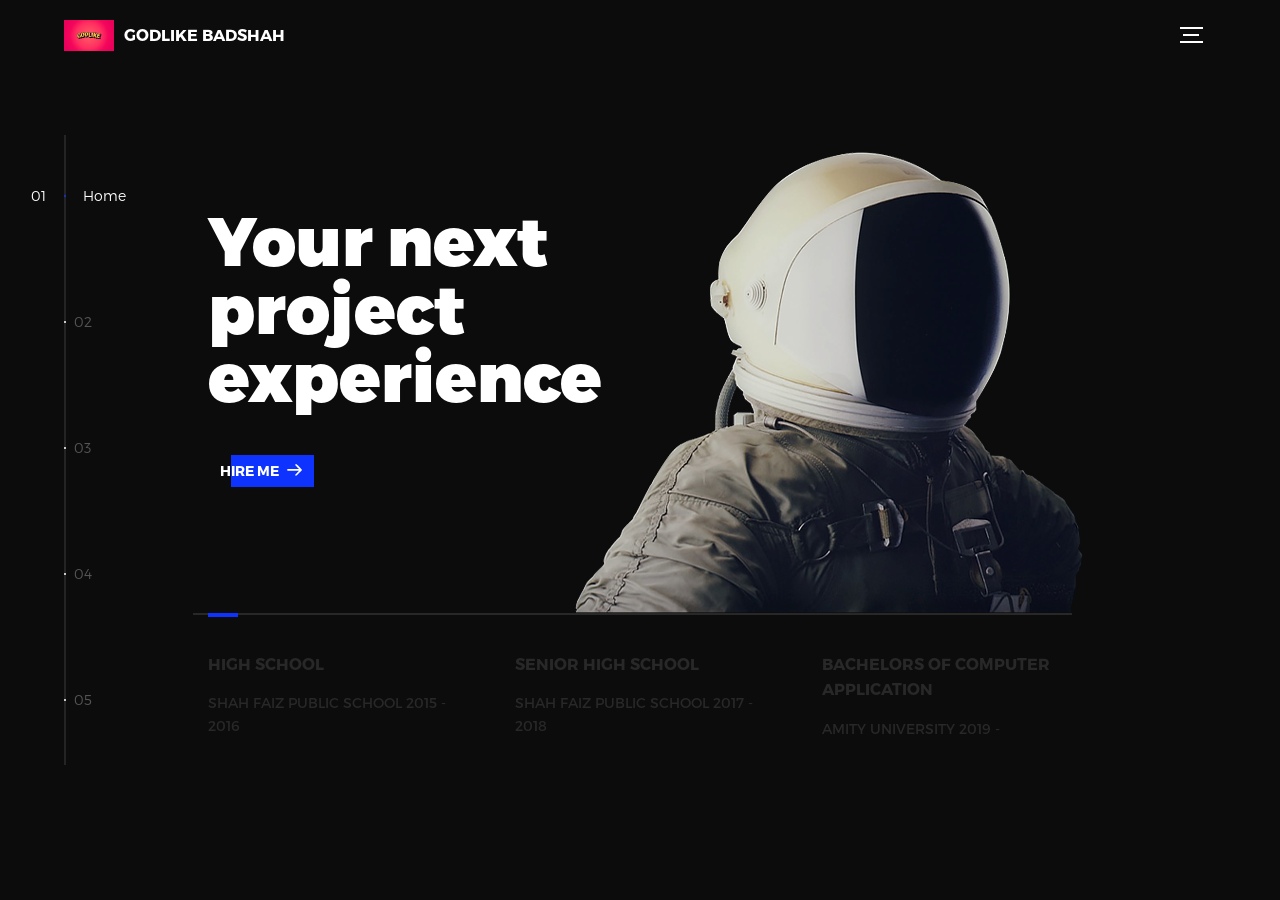
<file: index.htm>
<!DOCTYPE html>
<html lang="en">

<head>
    <title>GODLIKE BADSHAH</title>
    <meta charset="utf-8">
    <meta name="viewport" content="width=device-width, initial-scale=1">
    <meta http-equiv="X-UA-Compatible" content="IE=edge">
    <meta name="description" content="HTML5 website template">
    <meta name="keywords" content="global, template, html, sass, jquery">
    <meta name="author" content="Bucky Maler">
    <link rel="stylesheet" href="css/main.css">
</head>

<body>

    <!-- notification for small viewports and landscape oriented smartphones -->
    <div class="device-notification">
        <a class="device-notification--logo" href="#0">
            <img src="img/Discord.png" alt="GODLIKE BADSHAH">
            <p>GODLIKE BADSHAH</p>
        </a>
        <p class="device-notification--message">GODLIKE BADSHAH has so much to offer that we must request you orient your device to portrait or find a larger screen. You won't be disappointed.</p>
    </div>

    <div class="perspective effect-rotate-left">
        <div class="container">
            <div class="outer-nav--return"></div>
            <div id="viewport" class="l-viewport">
                <div class="l-wrapper">
                    <header class="header">
                        <a class="header--logo" href="#0">
                            <img src="img/Discord.png" alt="GODLIKE BADSHAH">
                            <p>GODLIKE BADSHAH</p>
                        </a>
                        <button class="header--cta cta">Hire Us</button>
                        <div class="header--nav-toggle">
                            <span></span>
                        </div>
                    </header>
                    <nav class="l-side-nav">
                        <ul class="side-nav">
                            <li class="is-active"><span>Home</span></li>
                            <li><span>Works</span></li>
                            <li><span>Social</span></li>
                            <li><span>Contact</span></li>
                            <li><span>Hire us</span></li>
                        </ul>
                    </nav>
                    <ul class="l-main-content main-content">
                        <li class="l-section section section--is-active">
                            <div class="intro">
                                <div class="intro--banner">
                                    <h1>Your next<br>project<br>experience</h1>
                                    <button class="cta">Hire Me
                  <svg version="1.1" id="Layer_1" xmlns="http://www.w3.org/2000/svg" xmlns:xlink="http://www.w3.org/1999/xlink" x="0px" y="0px" viewBox="0 0 150 118" style="enable-background:new 0 0 150 118;" xml:space="preserve">
                  <g transform="translate(0.000000,118.000000) scale(0.100000,-0.100000)">
                    <path d="M870,1167c-34-17-55-57-46-90c3-15,81-100,194-211l187-185l-565-1c-431,0-571-3-590-13c-55-28-64-94-18-137c21-20,33-20,597-20h575l-192-193C800,103,794,94,849,39c20-20,39-29,61-29c28,0,63,30,298,262c147,144,272,271,279,282c30,51,23,60-219,304C947,1180,926,1196,870,1167z"/>
                  </g>
                  </svg>
                  <span class="btn-background"></span>
                </button>
                                    <img src="img/introduction-visual.png" alt="Welcome">
                                </div>
                                <div class="intro--options">
                                    <a href="#0">
                                        <h3>HIGH SCHOOL</h3>
                                        <p>SHAH FAIZ PUBLIC SCHOOL 2015 - 2016</p>
                                    </a>
                                    <a href="#0">
                                        <h3>SENIOR HIGH SCHOOL</h3>
                                        <p>SHAH FAIZ PUBLIC SCHOOL 2017 - 2018</p>
                                    </a>
                                    <a href="#0">
                                        <h3>BACHELORS OF COMPUTER APPLICATION</h3>
                                        <p>AMITY UNIVERSITY 2019 - </p>
                                    </a>
                                </div>
                            </div>
                        </li>
                        <li class="l-section section">
                            <div class="work">
                                <h2>PROJECT DONE</h2>
                                <div class="work--lockup">
                                    <ul class="slider">
                                        <li class="slider--item slider--item-left">
                                            <a href="#0">
                                                <div class="slider--item-image">
                                                    <img src="img/work-victory.jpg" alt="Victory">
                                                </div>
                                                <p class="slider--item-title">ADA ONLINE PHARMACY</p>
                                                <p class="slider--item-description">Online Pharmacy Management Dashboard</p>
                                            </a>
                                        </li>
                                        <li class="slider--item slider--item-center">
                                            <a href="#0">
                                                <div class="slider--item-image">
                                                    <img src="img/work-metiew-smith.jpg" alt="Metiew and Smith">
                                                </div>
                                                <p class="slider--item-title">CORONA VIRUS STATS</p>
                                                <p class="slider--item-description">Live State for COVID-19</p>
                                            </a>
                                        </li>
                                        <li class="slider--item slider--item-right">
                                            <a href="#0">
                                                <div class="slider--item-image">
                                                    <img src="img/work-alex-nowak.jpg" alt="Alex Nowak">
                                                </div>
                                                <p class="slider--item-title">CARSHOW ROOM MANAGEMENT</p>
                                                <p class="slider--item-description">Dashboard for Managing Sales and Stock with Employee Attendance and Salary Application.</p>
                                            </a>
                                        </li>
                                    </ul>
                                    <div class="slider--prev">
                                        <svg version="1.1" id="Layer_1" xmlns="http://www.w3.org/2000/svg" xmlns:xlink="http://www.w3.org/1999/xlink" x="0px" y="0px" viewBox="0 0 150 118" style="enable-background:new 0 0 150 118;" xml:space="preserve">
                  <g transform="translate(0.000000,118.000000) scale(0.100000,-0.100000)">
                    <path d="M561,1169C525,1155,10,640,3,612c-3-13,1-36,8-52c8-15,134-145,281-289C527,41,562,10,590,10c22,0,41,9,61,29
                    c55,55,49,64-163,278L296,510h575c564,0,576,0,597,20c46,43,37,109-18,137c-19,10-159,13-590,13l-565,1l182,180
                    c101,99,187,188,193,199c16,30,12,57-12,84C631,1174,595,1183,561,1169z"/>
                  </g>
                  </svg>
                                    </div>
                                    <div class="slider--next">
                                        <svg version="1.1" id="Layer_1" xmlns="http://www.w3.org/2000/svg" xmlns:xlink="http://www.w3.org/1999/xlink" x="0px" y="0px" viewBox="0 0 150 118" style="enable-background:new 0 0 150 118;" xml:space="preserve">
                  <g transform="translate(0.000000,118.000000) scale(0.100000,-0.100000)">
                    <path d="M870,1167c-34-17-55-57-46-90c3-15,81-100,194-211l187-185l-565-1c-431,0-571-3-590-13c-55-28-64-94-18-137c21-20,33-20,597-20h575l-192-193C800,103,794,94,849,39c20-20,39-29,61-29c28,0,63,30,298,262c147,144,272,271,279,282c30,51,23,60-219,304C947,1180,926,1196,870,1167z"/>
                  </g>
                  </svg>
                                    </div>
                                </div>
                            </div>
                        </li>
                        <li class="l-section section">
                            <div class="about">
                                <div class="about--banner">
                                    <h2>We<br>believe in<br>quality<br>work</h2>
                                    <a href="#0">Social Account
                  <span>
                    <svg version="1.1" id="Layer_1" xmlns="http://www.w3.org/2000/svg" xmlns:xlink="http://www.w3.org/1999/xlink" x="0px" y="0px" viewBox="0 0 150 118" style="enable-background:new 0 0 150 118;" xml:space="preserve">
                    <g transform="translate(0.000000,118.000000) scale(0.100000,-0.100000)">
                      <path d="M870,1167c-34-17-55-57-46-90c3-15,81-100,194-211l187-185l-565-1c-431,0-571-3-590-13c-55-28-64-94-18-137c21-20,33-20,597-20h575l-192-193C800,103,794,94,849,39c20-20,39-29,61-29c28,0,63,30,298,262c147,144,272,271,279,282c30,51,23,60-219,304C947,1180,926,1196,870,1167z"/>
                    </g>
                    </svg>
                  </span>
                </a>
                                    <img src="img/about-visual.png" alt="Social Us">
                                </div>
                                <div class="about--options">
                                    <a href="#0">
                                        <h3>HACKERRANK</h3>
                                    </a>
                                    <a href="#0">
                                        <h3>GITHUB</h3>
                                    </a>
                                    <a href="#0">
                                        <h3>FIVER</h3>
                                    </a>
                                </div>
                            </div>
                        </li>
                        <li class="l-section section">
                            <div class="contact">
                                <div class="contact--lockup">
                                    <div class="modal">
                                        <div class="modal--information">
                                            <p>Koylaghat, Uttar Pradesh, India</p>
                                            <a href="mailto:badshahk0342@gmail.com">badshahk0342@gmail.com</a>
                                            <a href="tel:+918299115962">+91 8299115962</a>
                                        </div>
                                        <ul class="modal--options">
                                            <li><a href="#0">Bēhance</a></li>
                                            <li><a href="#0">dribbble</a></li>
                                            <li><a href="mailto:badshahk0342@gmail.com">Contact Us</a></li>
                                        </ul>
                                    </div>
                                </div>
                            </div>
                        </li>
                        <li class="l-section section">
                            <div class="hire">
                                <h2>You want me to do</h2>
                                <form class="work-request">
                                    <div class="work-request--options">
                                        <span class="options-a">
                    <input id="opt-1" type="checkbox" value="app design">
                    <label for="opt-1">
                      <svg version="1.1" id="Layer_1" xmlns="http://www.w3.org/2000/svg" xmlns:xlink="http://www.w3.org/1999/xlink" x="0px" y="0px"
                      viewBox="0 0 150 111" style="enable-background:new 0 0 150 111;" xml:space="preserve">
                      <g transform="translate(0.000000,111.000000) scale(0.100000,-0.100000)">
                        <path d="M950,705L555,310L360,505C253,612,160,700,155,700c-6,0-44-34-85-75l-75-75l278-278L550-5l475,475c261,261,475,480,475,485c0,13-132,145-145,145C1349,1100,1167,922,950,705z"/>
                      </g>
                      </svg>
                      App Design
                    </label>
                    <input id="opt-2" type="checkbox" value="graphic design">
                    <label for="opt-2">
                      <svg version="1.1" id="Layer_1" xmlns="http://www.w3.org/2000/svg" xmlns:xlink="http://www.w3.org/1999/xlink" x="0px" y="0px"
                      viewBox="0 0 150 111" style="enable-background:new 0 0 150 111;" xml:space="preserve">
                      <g transform="translate(0.000000,111.000000) scale(0.100000,-0.100000)">
                        <path d="M950,705L555,310L360,505C253,612,160,700,155,700c-6,0-44-34-85-75l-75-75l278-278L550-5l475,475c261,261,475,480,475,485c0,13-132,145-145,145C1349,1100,1167,922,950,705z"/>
                      </g>
                      </svg>
                      Graphic Design
                    </label>
                    <input id="opt-3" type="checkbox" value="motion design">
                    <label for="opt-3">
                      <svg version="1.1" id="Layer_1" xmlns="http://www.w3.org/2000/svg" xmlns:xlink="http://www.w3.org/1999/xlink" x="0px" y="0px"
                      viewBox="0 0 150 111" style="enable-background:new 0 0 150 111;" xml:space="preserve">
                      <g transform="translate(0.000000,111.000000) scale(0.100000,-0.100000)">
                        <path d="M950,705L555,310L360,505C253,612,160,700,155,700c-6,0-44-34-85-75l-75-75l278-278L550-5l475,475c261,261,475,480,475,485c0,13-132,145-145,145C1349,1100,1167,922,950,705z"/>
                      </g>
                      </svg>
                      Motion Design
                    </label>
                  </span>
                                        <span class="options-b">
                    <input id="opt-4" type="checkbox" value="ux design">
                    <label for="opt-4">
                      <svg version="1.1" id="Layer_1" xmlns="http://www.w3.org/2000/svg" xmlns:xlink="http://www.w3.org/1999/xlink" x="0px" y="0px"
                      viewBox="0 0 150 111" style="enable-background:new 0 0 150 111;" xml:space="preserve">
                      <g transform="translate(0.000000,111.000000) scale(0.100000,-0.100000)">
                        <path d="M950,705L555,310L360,505C253,612,160,700,155,700c-6,0-44-34-85-75l-75-75l278-278L550-5l475,475c261,261,475,480,475,485c0,13-132,145-145,145C1349,1100,1167,922,950,705z"/>
                      </g>
                      </svg>
                      UX Design
                    </label>
                    <input id="opt-5" type="checkbox" value="webdesign">
                    <label for="opt-5">
                      <svg version="1.1" id="Layer_1" xmlns="http://www.w3.org/2000/svg" xmlns:xlink="http://www.w3.org/1999/xlink" x="0px" y="0px"
                      viewBox="0 0 150 111" style="enable-background:new 0 0 150 111;" xml:space="preserve">
                      <g transform="translate(0.000000,111.000000) scale(0.100000,-0.100000)">
                        <path d="M950,705L555,310L360,505C253,612,160,700,155,700c-6,0-44-34-85-75l-75-75l278-278L550-5l475,475c261,261,475,480,475,485c0,13-132,145-145,145C1349,1100,1167,922,950,705z"/>
                      </g>
                      </svg>
                      Webdesign
                    </label>
                    <input id="opt-6" type="checkbox" value="marketing">
                    <label for="opt-6">
                      <svg version="1.1" id="Layer_1" xmlns="http://www.w3.org/2000/svg" xmlns:xlink="http://www.w3.org/1999/xlink" x="0px" y="0px"
                      viewBox="0 0 150 111" style="enable-background:new 0 0 150 111;" xml:space="preserve">
                      <g transform="translate(0.000000,111.000000) scale(0.100000,-0.100000)">
                        <path d="M950,705L555,310L360,505C253,612,160,700,155,700c-6,0-44-34-85-75l-75-75l278-278L550-5l475,475c261,261,475,480,475,485c0,13-132,145-145,145C1349,1100,1167,922,950,705z"/>
                      </g>
                      </svg>
                      Marketing
                    </label>
                  </span>
                                    </div>
                                    <div class="work-request--information">
                                        <div class="information-name">
                                            <input id="name" type="text" spellcheck="false">
                                            <label for="name">Name</label>
                                        </div>
                                        <div class="information-email">
                                            <input id="email" type="email" spellcheck="false">
                                            <label for="email">Email</label>
                                        </div>
                                    </div>
                                    <input type="submit" value="Send Request">
                                </form>
                            </div>
                        </li>
                    </ul>
                </div>
            </div>
        </div>
        <ul class="outer-nav">
            <li class="is-active">Home</li>
            <li>Works</li>
            <li>Social</li>
            <li>Contact</li>
            <li>Hire Me</li>
        </ul>
    </div>

    <script src="https://ajax.googleapis.com/ajax/libs/jquery/2.2.4/jquery.min.js"></script>
    <script>
        window.jQuery || document.write('<script src="js/vendor/jquery-2.2.4.min.js"><\/script>')
    </script>
    <script src="js/functions-min.js"></script>
</body>

</html>    </script>
    <script src="js/functions-min.js"></script>
</body>

</html>
</file>
<file: css/main.css>
@font-face {
    font-family: 'Montserrat';
    src: url("fonts/Montserrat-Black.eot");
    src: local("☺"), url("fonts/Montserrat-Black.woff") format("woff"), url("fonts/Montserrat-Black.ttf") format("truetype"), url("fonts/Montserrat-Black.svg") format("svg");
    font-weight: 900;
    font-style: normal
}

@font-face {
    font-family: 'Montserrat';
    src: url("fonts/Montserrat-Bold.eot");
    src: local("☺"), url("fonts/Montserrat-Bold.woff") format("woff"), url("fonts/Montserrat-Bold.ttf") format("truetype"), url("fonts/Montserrat-Bold.svg") format("svg");
    font-weight: 700;
    font-style: normal
}

@font-face {
    font-family: 'Montserrat';
    src: url("fonts/Montserrat-Regular.eot");
    src: local("☺"), url("fonts/Montserrat-Regular.woff") format("woff"), url("fonts/Montserrat-Regular.ttf") format("truetype"), url("fonts/Montserrat-Regular.svg") format("svg");
    font-weight: 400;
    font-style: normal
}

@font-face {
    font-family: 'Montserrat';
    src: url("fonts/Montserrat-Light.eot");
    src: local("☺"), url("fonts/Montserrat-Light.woff") format("woff"), url("fonts/Montserrat-Light.ttf") format("truetype"), url("fonts/Montserrat-Light.svg") format("svg");
    font-weight: 300;
    font-style: normal
}


/*! normalize.css v3.0.2 | MIT License | git.io/normalize */

html {
    font-family: sans-serif;
    -ms-text-size-adjust: 100%;
    -webkit-text-size-adjust: 100%
}

body {
    margin: 0
}

article,
aside,
details,
figcaption,
figure,
footer,
header,
hgroup,
main,
menu,
nav,
section,
summary {
    display: block
}

audio,
canvas,
progress,
video {
    display: inline-block;
    vertical-align: baseline
}

audio:not([controls]) {
    display: none;
    height: 0
}

[hidden],
template {
    display: none
}

a {
    background-color: transparent
}

a:active,
a:hover {
    outline: 0
}

abbr[title] {
    border-bottom: 1px dotted
}

b,
strong {
    font-weight: bold
}

dfn {
    font-style: italic
}

h1 {
    font-size: 2em;
    margin: 0.67em 0
}

mark {
    background: #ff0;
    color: #000
}

small {
    font-size: 80%
}

sub,
sup {
    font-size: 75%;
    line-height: 0;
    position: relative;
    vertical-align: baseline
}

sup {
    top: -0.5em
}

sub {
    bottom: -0.25em
}

img {
    border: 0
}

svg:not(:root) {
    overflow: hidden
}

figure {
    margin: 1em 40px
}

hr {
    box-sizing: content-box;
    height: 0
}

pre {
    overflow: auto
}

code,
kbd,
pre,
samp {
    font-family: monospace, monospace;
    font-size: 1em
}

button,
input,
optgroup,
select,
textarea {
    color: inherit;
    font: inherit;
    margin: 0
}

button {
    overflow: visible
}

button,
select {
    text-transform: none
}

button,
html input[type="button"],
input[type="reset"],
input[type="submit"] {
    -webkit-appearance: button;
    cursor: pointer
}

button[disabled],
html input[disabled] {
    cursor: default
}

button::-moz-focus-inner,
input::-moz-focus-inner {
    border: 0;
    padding: 0
}

input {
    line-height: normal
}

input[type="checkbox"],
input[type="radio"] {
    box-sizing: border-box;
    padding: 0
}

input[type="number"]::-webkit-inner-spin-button,
input[type="number"]::-webkit-outer-spin-button {
    height: auto
}

input[type="search"] {
    -webkit-appearance: textfield;
    box-sizing: content-box
}

input[type="search"]::-webkit-search-cancel-button,
input[type="search"]::-webkit-search-decoration {
    -webkit-appearance: none
}

fieldset {
    border: 1px solid #c0c0c0;
    margin: 0 2px;
    padding: 0.35em 0.625em 0.75em
}

legend {
    border: 0;
    padding: 0
}

textarea {
    overflow: auto
}

optgroup {
    font-weight: bold
}

table {
    border-collapse: collapse;
    border-spacing: 0
}

td,
th {
    padding: 0
}

::-moz-selection {
    background: #FFF498
}

::selection {
    background: #FFF498
}

::-moz-selection {
    background: #FFF498
}

img::-moz-selection {
    background: transparent
}

img::selection {
    background: transparent
}

img::-moz-selection {
    background: transparent
}

body {
    -webkit-tap-highlight-color: #FFF498
}

body {
    background-color: #0c0c0c;
    font-size: 14px;
    line-height: 1.6;
    font-family: "Montserrat", sans-serif;
    color: #fff;
    -webkit-font-smoothing: antialiased;
    -webkit-text-size-adjust: 100%
}

.l-viewport {
    position: relative;
    width: 100%;
    height: 100vh;
    box-shadow: 0 0 45px 5px rgba(0, 0, 0, 0.85);
    overflow: hidden
}

.l-wrapper {
    position: relative;
    width: 1440px;
    max-width: 90%;
    height: 100%;
    margin: 0 auto
}

.l-side-nav {
    position: absolute;
    left: 0;
    display: -webkit-box;
    display: -webkit-flex;
    display: -ms-flexbox;
    display: flex;
    height: 100%;
    -webkit-box-align: center;
    -webkit-align-items: center;
    -ms-flex-align: center;
    align-items: center
}

.l-side-nav::before {
    content: "";
    position: absolute;
    top: 50%;
    left: 0;
    -webkit-transform: translateY(-50%);
    transform: translateY(-50%);
    width: 2px;
    height: 70%;
    max-height: 750px;
    background-color: #555;
    opacity: .35;
    z-index: 10
}

@media (max-width: 1180px) {
    .l-side-nav {
        display: none
    }
}

.l-main-content {
    position: relative;
    width: 100%;
    height: 100%;
    margin: 0;
    padding: 0;
    list-style: none
}

.l-section {
    position: absolute;
    width: 100%;
    height: 100%
}

.device-notification {
    display: none;
    position: fixed;
    top: 0;
    left: 0;
    width: 100%;
    height: 100%;
    -webkit-box-orient: vertical;
    -webkit-box-direction: normal;
    -webkit-flex-direction: column;
    -ms-flex-direction: column;
    flex-direction: column;
    -webkit-box-align: center;
    -webkit-align-items: center;
    -ms-flex-align: center;
    -ms-grid-row-align: center;
    align-items: center;
    -webkit-box-pack: center;
    -webkit-justify-content: center;
    -ms-flex-pack: center;
    justify-content: center;
    background-color: #0c0c0c;
    z-index: 12
}

.device-notification--logo {
    display: -webkit-box;
    display: -webkit-flex;
    display: -ms-flexbox;
    display: flex;
    -webkit-box-align: center;
    -webkit-align-items: center;
    -ms-flex-align: center;
    align-items: center;
    text-decoration: none;
    color: #fff
}

.device-notification--logo p {
    margin: 0 0 0 10px;
    font-size: 16px;
    font-weight: 700;
    text-transform: uppercase
}

.device-notification--message {
    width: 70%;
    margin: 30px 0 0 0;
    font-weight: 700;
    text-align: center
}

@media (max-width: 767px) and (min-width: 601px) and (max-height: 680px) {
    .device-notification {
        display: -webkit-box;
        display: -webkit-flex;
        display: -ms-flexbox;
        display: flex
    }
}

@media (max-width: 600px) and (min-width: 480px) and (max-height: 580px) {
    .device-notification {
        display: -webkit-box;
        display: -webkit-flex;
        display: -ms-flexbox;
        display: flex
    }
}

@media (max-width: 736px) and (min-width: 360px) and (orientation: landscape) {
    .device-notification {
        display: -webkit-box;
        display: -webkit-flex;
        display: -ms-flexbox;
        display: flex
    }
}

@media(max-width: 359px) {
    .device-notification {
        display: -webkit-box;
        display: -webkit-flex;
        display: -ms-flexbox;
        display: flex
    }
}

.section {
    opacity: 0;
    visibility: hidden;
    -webkit-transition: opacity .4s ease-in-out, visibility 0s .4s;
    transition: opacity .4s ease-in-out, visibility 0s .4s
}

.section--is-active {
    opacity: 1;
    visibility: visible;
    z-index: 1;
    -webkit-transition: opacity .4s ease-in-out .4s;
    transition: opacity .4s ease-in-out .4s
}

.section--next {
    -webkit-transform: translateY(-45px);
    transform: translateY(-45px);
    -webkit-transition: -webkit-transform .4s ease-in-out;
    transition: -webkit-transform .4s ease-in-out;
    transition: transform .4s ease-in-out;
    transition: transform .4s ease-in-out, -webkit-transform .4s ease-in-out
}

.section--prev {
    -webkit-transform: translateY(45px);
    transform: translateY(45px);
    -webkit-transition: -webkit-transform .4s ease-in-out;
    transition: -webkit-transform .4s ease-in-out;
    transition: transform .4s ease-in-out;
    transition: transform .4s ease-in-out, -webkit-transform .4s ease-in-out
}

.header {
    position: absolute;
    top: 0;
    left: 0;
    display: -webkit-box;
    display: -webkit-flex;
    display: -ms-flexbox;
    display: flex;
    width: 100%;
    height: 70px;
    -webkit-box-align: center;
    -webkit-align-items: center;
    -ms-flex-align: center;
    align-items: center;
    -webkit-box-pack: justify;
    -webkit-justify-content: space-between;
    -ms-flex-pack: justify;
    justify-content: space-between;
    z-index: 10
}

.header--logo {
    display: -webkit-box;
    display: -webkit-flex;
    display: -ms-flexbox;
    display: flex;
    -webkit-box-align: center;
    -webkit-align-items: center;
    -ms-flex-align: center;
    align-items: center;
    text-decoration: none;
    color: #fff
}

.header--logo p {
    margin: 0 0 0 10px;
    font-size: 16px;
    font-weight: 700;
    text-transform: uppercase
}

.header--nav-toggle {
    display: -webkit-box;
    display: -webkit-flex;
    display: -ms-flexbox;
    display: flex;
    width: 50px;
    height: 50px;
    -webkit-box-orient: vertical;
    -webkit-box-direction: normal;
    -webkit-flex-direction: column;
    -ms-flex-direction: column;
    flex-direction: column;
    -webkit-box-align: center;
    -webkit-align-items: center;
    -ms-flex-align: center;
    align-items: center;
    -webkit-box-pack: center;
    -webkit-justify-content: center;
    -ms-flex-pack: center;
    justify-content: center;
    cursor: pointer
}

.header--nav-toggle span,
.header--nav-toggle::before,
.header--nav-toggle::after {
    content: "";
    position: relative;
    width: 16px;
    height: 2px;
    background-color: #fff
}

.header--nav-toggle::before {
    bottom: 5px;
    width: 23px
}

.header--nav-toggle::after {
    top: 5px;
    width: 23px
}

.header--cta {
    position: absolute;
    top: 50%;
    left: 50%;
    -webkit-transform: translate(-50%, -50%);
    transform: translate(-50%, -50%);
    padding: 0 20px;
    line-height: 30px;
    text-decoration: none;
    color: #fff;
    font-weight: 700;
    text-transform: uppercase;
    background-color: #0f33ff;
    border: none;
    opacity: 0;
    visibility: hidden;
    -webkit-transition: opacity .4s ease-in-out, visibility 0s .4s;
    transition: opacity .4s ease-in-out, visibility 0s .4s
}

.header--cta:focus {
    outline: none
}

.header--cta.is-active {
    opacity: 1;
    visibility: visible;
    -webkit-transition: opacity .4s ease-in-out .4s;
    transition: opacity .4s ease-in-out .4s
}

@media (max-width: 767px) {
    .header--cta {
        display: none
    }
}

.side-nav {
    position: relative;
    display: -webkit-box;
    display: -webkit-flex;
    display: -ms-flexbox;
    display: flex;
    width: 100px;
    height: 70%;
    max-height: 750px;
    -webkit-box-orient: vertical;
    -webkit-box-direction: normal;
    -webkit-flex-direction: column;
    -ms-flex-direction: column;
    flex-direction: column;
    -webkit-justify-content: space-around;
    -ms-flex-pack: distribute;
    justify-content: space-around;
    margin: 0;
    padding: 0;
    list-style-position: inside;
    z-index: 10
}

.side-nav>li {
    position: relative;
    top: -5px;
    color: #fff;
    font-size: 6px;
    cursor: pointer
}

.side-nav>li span {
    position: relative;
    top: 3px;
    left: 10px;
    color: #fff;
    font-size: 14px;
    font-weight: 300;
    opacity: 0;
    visibility: hidden
}

.side-nav>li::before {
    position: absolute;
    top: 3px;
    left: 10px;
    color: #555;
    font-size: 14px;
    font-weight: 300
}

.side-nav li:nth-child(1)::before {
    content: "01"
}

.side-nav li:nth-child(2)::before {
    content: "02"
}

.side-nav li:nth-child(3)::before {
    content: "03"
}

.side-nav li:nth-child(4)::before {
    content: "04"
}

.side-nav li:nth-child(5)::before {
    content: "05"
}

.side-nav li.is-active {
    color: #0f33ff;
    -webkit-transition: color .4s ease-in-out;
    transition: color .4s ease-in-out
}

.side-nav li.is-active span {
    opacity: 1;
    visibility: visible;
    -webkit-transition: opacity .4s ease-in-out;
    transition: opacity .4s ease-in-out
}

.side-nav li.is-active::before {
    left: -33px;
    color: #fff
}

.intro {
    position: relative;
    display: -webkit-box;
    display: -webkit-flex;
    display: -ms-flexbox;
    display: flex;
    width: 900px;
    max-width: 75%;
    height: 100%;
    -webkit-box-orient: vertical;
    -webkit-box-direction: normal;
    -webkit-flex-direction: column;
    -ms-flex-direction: column;
    flex-direction: column;
    -webkit-box-pack: center;
    -webkit-justify-content: center;
    -ms-flex-pack: center;
    justify-content: center;
    margin: 0 auto
}

@media (max-width: 1180px) {
    .intro {
        max-width: 100%
    }
}

.intro--banner {
    position: relative;
    height: 475px
}

.intro--banner::before {
    content: "";
    position: absolute;
    bottom: 20px;
    left: -15px;
    right: 0;
    height: 2px;
    background-color: #282828
}

.intro--banner::after {
    content: "";
    position: absolute;
    bottom: 18px;
    left: 0;
    width: 30px;
    height: 4px;
    background-color: #0f33ff
}

.intro--banner h1 {
    position: relative;
    font-size: 68px;
    font-weight: 900;
    line-height: 1;
    z-index: 1
}

.intro--banner button {
    position: relative;
    padding: 5px 17px 5px 12px;
    font-weight: 700;
    text-transform: uppercase;
    background-color: transparent;
    border: none
}

.intro--banner button .btn-background {
    position: absolute;
    top: 0;
    left: 23px;
    right: 0;
    height: 100%;
    background-color: #0f33ff;
    z-index: -1;
    -webkit-transition: left .2s ease-in-out;
    transition: left .2s ease-in-out
}

.intro--banner button:hover .btn-background {
    left: 0
}

.intro--banner button:focus {
    outline: none
}

.intro--banner button svg {
    position: relative;
    left: 5px;
    width: 15px;
    fill: #fff
}

.intro--banner img {
    position: absolute;
    bottom: 21px;
    right: -12px
}

.intro--options {
    display: -webkit-box;
    display: -webkit-flex;
    display: -ms-flexbox;
    display: flex;
    -webkit-box-pack: justify;
    -webkit-justify-content: space-between;
    -ms-flex-pack: justify;
    justify-content: space-between;
    margin: 0;
    padding: 0;
    list-style: none
}

.intro--options>a {
    max-width: 250px;
    text-decoration: none;
    color: #282828;
    -webkit-transition: color .2s ease-in-out;
    transition: color .2s ease-in-out
}

.intro--options>a:hover {
    color: #fff
}

.intro--options h3 {
    font-size: 16px;
    text-transform: uppercase
}

.intro--options p {
    margin-bottom: 0
}

@media (max-width: 900px) {
    .intro--banner {
        height: 380px
    }
    .intro--banner h1 {
        font-size: 55px
    }
    .intro--banner img {
        width: 430px
    }
    .intro--options>a {
        margin-right: 30px
    }
    .intro--options>a:last-child {
        margin-right: 0
    }
}

@media (max-width: 767px) {
    .intro--banner {
        height: 305px
    }
    .intro--banner h1 {
        font-size: 44px
    }
    .intro--banner img {
        width: 330px
    }
    .intro--options {
        display: block
    }
    .intro--options>a {
        display: block;
        max-width: 100%;
        margin: 0 0 30px 0
    }
    .intro--options>a:last-child {
        margin-bottom: 0
    }
}

@media (max-width: 600px) {
    .intro--banner {
        height: 360px
    }
    .intro--banner h1 {
        font-size: 55px
    }
    .intro--banner img {
        display: none
    }
}

@media (max-width: 600px) and (max-height: 750px) {
    .intro--banner {
        height: auto
    }
    .intro--banner::before,
    .intro--banner::after {
        display: none
    }
    .intro--banner h1 {
        margin-top: 0
    }
    .intro--options {
        display: none
    }
}

.work {
    position: relative;
    display: -webkit-box;
    display: -webkit-flex;
    display: -ms-flexbox;
    display: flex;
    width: 960px;
    max-width: 80%;
    height: 100%;
    -webkit-box-orient: vertical;
    -webkit-box-direction: normal;
    -webkit-flex-direction: column;
    -ms-flex-direction: column;
    flex-direction: column;
    -webkit-box-pack: center;
    -webkit-justify-content: center;
    -ms-flex-pack: center;
    justify-content: center;
    margin: 0 auto
}

@media (max-width: 1180px) {
    .work {
        max-width: 100%
    }
}

.work h2 {
    margin: 0 0 20px 0;
    font-size: 30px;
    text-align: center
}

.work--lockup {
    position: relative
}

.work--lockup .slider {
    position: relative;
    display: -webkit-box;
    display: -webkit-flex;
    display: -ms-flexbox;
    display: flex;
    width: 80%;
    margin: 0 auto;
    padding: 0;
    list-style: none
}

.work--lockup .slider--item {
    position: absolute;
    display: none;
    text-align: center
}

.work--lockup .slider--item a {
    text-decoration: none;
    color: #858585
}

.work--lockup .slider--item-title {
    margin-top: 10px;
    font-size: 12px;
    font-weight: 700;
    text-transform: uppercase
}

.work--lockup .slider--item-description {
    display: none;
    max-width: 250px;
    margin: 0 auto
}

.work--lockup .slider--item-image {
    width: 150px;
    height: 150px;
    margin: 0 auto;
    border-radius: 50%;
    overflow: hidden
}

.work--lockup .slider--item-image img {
    width: 100%
}

.work--lockup .slider--item-left {
    top: 50%;
    left: 0;
    -webkit-transform: translateY(-50%);
    transform: translateY(-50%);
    display: block
}

.work--lockup .slider--item-right {
    top: 50%;
    right: 0;
    -webkit-transform: translateY(-50%);
    transform: translateY(-50%);
    display: block
}

.work--lockup .slider--item-center {
    position: relative;
    top: 30px;
    left: 50%;
    -webkit-transform: translateX(-50%);
    transform: translateX(-50%);
    display: block
}

.work--lockup .slider--item-center a {
    color: #fff
}

.work--lockup .slider--item-center .slider--item-title {
    margin-top: 25px;
    font-size: 16px
}

.work--lockup .slider--item-center .slider--item-description {
    display: block
}

.work--lockup .slider--item-center .slider--item-image {
    width: 300px;
    height: 300px
}

.work--lockup .slider--next,
.work--lockup .slider--prev {
    position: absolute;
    top: 160px;
    display: -webkit-box;
    display: -webkit-flex;
    display: -ms-flexbox;
    display: flex;
    width: 50px;
    height: 50px;
    -webkit-box-align: center;
    -webkit-align-items: center;
    -ms-flex-align: center;
    align-items: center;
    -webkit-box-pack: center;
    -webkit-justify-content: center;
    -ms-flex-pack: center;
    justify-content: center;
    background-color: #282828;
    border-radius: 50%;
    cursor: pointer
}

.work--lockup .slider--next svg,
.work--lockup .slider--prev svg {
    width: 20px;
    fill: #fff
}

.work--lockup .slider--next {
    right: 0
}

.work--lockup .slider--prev {
    left: 0
}

@media (max-width: 900px) {
    .work--lockup .slider--item-image {
        width: 120px;
        height: 120px
    }
    .work--lockup .slider--item-center .slider--item-image {
        width: 240px;
        height: 240px
    }
    .work--lockup .slider--next,
    .work--lockup .slider--prev {
        top: 130px
    }
}

@media (max-width: 767px) {
    .work--lockup .slider {
        width: 75%
    }
    .work--lockup .slider--item-image {
        width: 90px;
        height: 90px
    }
    .work--lockup .slider--item-center .slider--item-image {
        width: 190px;
        height: 190px
    }
    .work--lockup .slider--next,
    .work--lockup .slider--prev {
        top: 105px
    }
}

@media (max-width: 600px) {
    .work--lockup .slider {
        width: auto
    }
    .work--lockup .slider--item-left,
    .work--lockup .slider--item-right {
        display: none
    }
}

.about {
    position: relative;
    display: -webkit-box;
    display: -webkit-flex;
    display: -ms-flexbox;
    display: flex;
    width: 900px;
    max-width: 75%;
    height: 100%;
    -webkit-box-orient: vertical;
    -webkit-box-direction: normal;
    -webkit-flex-direction: column;
    -ms-flex-direction: column;
    flex-direction: column;
    -webkit-box-pack: center;
    -webkit-justify-content: center;
    -ms-flex-pack: center;
    justify-content: center;
    margin: 0 auto
}

@media (max-width: 1180px) {
    .about {
        max-width: 100%
    }
}

.about--banner {
    position: relative;
    height: 475px
}

.about--banner::before {
    content: "";
    position: absolute;
    top: 20px;
    left: 200px;
    -webkit-transform: rotate(-25deg);
    transform: rotate(-25deg);
    border: 5px solid #0f33ff;
    border-right-color: transparent;
    border-bottom-color: transparent
}

.about--banner::after {
    content: "";
    position: absolute;
    top: 75px;
    left: 400px;
    -webkit-transform: rotate(45deg);
    transform: rotate(45deg);
    width: 10px;
    height: 10px;
    background-color: #0f33ff
}

.about--banner h2 {
    position: relative;
    margin-top: 35px;
    font-size: 68px;
    font-weight: 900;
    line-height: 1;
    z-index: 1
}

.about--banner h2::before {
    content: "";
    position: absolute;
    top: 60px;
    left: 268px;
    width: 30px;
    height: 30px;
    background-color: #0f33ff;
    border-radius: 50%
}

.about--banner h2::after {
    content: "";
    position: absolute;
    top: 255px;
    left: 255px;
    width: 10px;
    height: 10px;
    background-color: #0f33ff
}

.about--banner a {
    padding: 5px 17px 5px 0;
    text-decoration: none;
    color: #fff;
    font-weight: 700;
    text-transform: uppercase;
    background-color: transparent
}

.about--banner a:hover svg {
    left: 10px
}

.about--banner a svg {
    position: relative;
    left: 5px;
    width: 15px;
    fill: #fff;
    -webkit-transition: left .2s ease-in-out;
    transition: left .2s ease-in-out
}

.about--banner img {
    position: absolute;
    bottom: -90px;
    right: -12px
}

.about--options {
    display: -webkit-box;
    display: -webkit-flex;
    display: -ms-flexbox;
    display: flex;
    max-width: 600px;
    -webkit-box-pack: justify;
    -webkit-justify-content: space-between;
    -ms-flex-pack: justify;
    justify-content: space-between;
    margin: 0;
    padding: 0;
    list-style: none
}

.about--options>a {
    position: relative;
    width: 150px;
    height: 75px;
    text-decoration: none;
    color: #fff;
    border: 10px solid #0f33ff;
    background-position: center;
    background-size: cover;
    background-repeat: no-repeat
}

.about--options>a:nth-child(1) {
    background-image: url("../img/about-winners.jpg")
}

.about--options>a:nth-child(2) {
    background-image: url("../img/about-philosophy.jpg")
}

.about--options>a:nth-child(3) {
    background-image: url("../img/about-history.jpg")
}

.about--options>a:hover h3 {
    bottom: -50px
}

.about--options h3 {
    position: absolute;
    bottom: -38px;
    left: 10px;
    font-size: 16px;
    text-transform: uppercase;
    -webkit-transition: bottom .2s ease-in-out, left .2s ease-in-out;
    transition: bottom .2s ease-in-out, left .2s ease-in-out
}

@media (max-width: 767px) {
    .about--banner {
        height: 305px
    }
    .about--banner::before {
        top: 0;
        left: 125px
    }
    .about--banner::after {
        top: 35px;
        left: 260px
    }
    .about--banner h2 {
        margin-top: 10px;
        font-size: 44px
    }
    .about--banner h2::before {
        top: 28px;
        left: 168px
    }
    .about--banner h2::after {
        top: 163px;
        left: 163px
    }
    .about--banner img {
        width: 315px
    }
}

@media (max-width: 600px) {
    .about--banner {
        height: auto
    }
    .about--banner::before {
        left: 155px
    }
    .about--banner::after {
        left: 310px
    }
    .about--banner h2 {
        margin-top: 0;
        font-size: 55px
    }
    .about--banner h2::before {
        top: 43px;
        left: 214px
    }
    .about--banner h2::after {
        top: 205px;
        left: 205px
    }
    .about--banner img {
        display: none
    }
    .about--options {
        display: none
    }
}

.contact {
    position: fixed;
    top: 0;
    left: 0;
    width: 100%;
    height: 100%;
    background-image: url("../img/contact-visual.png");
    background-position: center;
    background-size: cover;
    background-repeat: no-repeat
}

.contact--lockup {
    position: relative;
    display: -webkit-box;
    display: -webkit-flex;
    display: -ms-flexbox;
    display: flex;
    width: 900px;
    max-width: 75%;
    height: 100%;
    -webkit-box-align: center;
    -webkit-align-items: center;
    -ms-flex-align: center;
    align-items: center;
    -webkit-box-pack: end;
    -webkit-justify-content: flex-end;
    -ms-flex-pack: end;
    justify-content: flex-end;
    margin: 0 auto
}

@media (max-width: 1180px) {
    .contact--lockup {
        max-width: 90%
    }
}

@media (max-width: 767px) {
    .contact--lockup {
        -webkit-box-pack: center;
        -webkit-justify-content: center;
        -ms-flex-pack: center;
        justify-content: center
    }
}

.contact--lockup .modal {
    padding: 45px 45px;
    text-align: center;
    background-color: #0c0c0c;
    box-shadow: 0 0 30px 0 rgba(0, 0, 0, 0.75)
}

.contact--lockup .modal--information p,
.contact--lockup .modal--information a {
    display: block;
    margin: 14px 0;
    text-decoration: none;
    color: #fff;
    font-weight: 700
}

.contact--lockup .modal--information p {
    margin-top: 0
}

.contact--lockup .modal--options {
    margin: 0;
    padding: 0;
    list-style: none
}

.contact--lockup .modal--options>li {
    width: 130px;
    margin: 0 auto 25px auto
}

.contact--lockup .modal--options li:nth-child(1) {
    background-color: #1769ff
}

.contact--lockup .modal--options li:nth-child(2) {
    background-color: #ea4c89
}

.contact--lockup .modal--options li:nth-child(3) {
    margin-bottom: 0;
    background-color: #0f33ff;
    text-transform: uppercase
}

.contact--lockup .modal--options a {
    display: block;
    width: 100%;
    padding: 8px 0;
    text-decoration: none;
    color: #fff;
    font-weight: 700
}

.hire {
    position: relative;
    display: -webkit-box;
    display: -webkit-flex;
    display: -ms-flexbox;
    display: flex;
    width: 700px;
    max-width: 75%;
    height: 100%;
    -webkit-box-orient: vertical;
    -webkit-box-direction: normal;
    -webkit-flex-direction: column;
    -ms-flex-direction: column;
    flex-direction: column;
    -webkit-box-pack: center;
    -webkit-justify-content: center;
    -ms-flex-pack: center;
    justify-content: center;
    margin: 0 auto
}

@media (max-width: 1180px) {
    .hire {
        max-width: 100%
    }
}

.hire h2 {
    margin: 0 0 20px 0;
    font-size: 30px;
    text-align: center
}

.work-request {
    display: -webkit-box;
    display: -webkit-flex;
    display: -ms-flexbox;
    display: flex;
    width: 100%;
    -webkit-box-orient: vertical;
    -webkit-box-direction: normal;
    -webkit-flex-direction: column;
    -ms-flex-direction: column;
    flex-direction: column;
    -webkit-box-align: center;
    -webkit-align-items: center;
    -ms-flex-align: center;
    align-items: center;
    color: #fff
}

.work-request input[type="submit"] {
    width: 400px;
    max-width: 100%;
    line-height: 50px;
    font-size: 16px;
    font-weight: 700;
    text-transform: uppercase;
    background-color: #0f33ff;
    border: none;
    border-radius: 0
}

.work-request input[type="submit"]:focus {
    outline: none
}

.work-request--options {
    display: -webkit-box;
    display: -webkit-flex;
    display: -ms-flexbox;
    display: flex;
    width: 100%;
    -webkit-box-orient: vertical;
    -webkit-box-direction: normal;
    -webkit-flex-direction: column;
    -ms-flex-direction: column;
    flex-direction: column;
    -webkit-box-align: center;
    -webkit-align-items: center;
    -ms-flex-align: center;
    align-items: center;
    margin: 30px 0
}

.work-request--options .options-a {
    display: -webkit-box;
    display: -webkit-flex;
    display: -ms-flexbox;
    display: flex;
    width: 100%;
    -webkit-box-pack: justify;
    -webkit-justify-content: space-between;
    -ms-flex-pack: justify;
    justify-content: space-between
}

.work-request--options .options-b {
    display: -webkit-box;
    display: -webkit-flex;
    display: -ms-flexbox;
    display: flex;
    width: 72%;
    -webkit-flex-wrap: wrap;
    -ms-flex-wrap: wrap;
    flex-wrap: wrap;
    -webkit-justify-content: space-around;
    -ms-flex-pack: distribute;
    justify-content: space-around
}

.work-request--options label {
    display: block;
    width: 200px;
    margin-bottom: 30px;
    line-height: 50px;
    font-size: 16px;
    font-weight: 700;
    text-align: center;
    border: 2px solid #fff;
    cursor: pointer;
    -webkit-transition: background-color .2s ease-in-out, border-color .2s ease-in-out;
    transition: background-color .2s ease-in-out, border-color .2s ease-in-out
}

.work-request--options label svg {
    position: relative;
    left: -5px;
    width: 0;
    fill: #fff;
    -webkit-transition: width .2s ease-in-out;
    transition: width .2s ease-in-out
}

.work-request--options input[type="checkbox"] {
    display: none
}

.work-request--options input[type="checkbox"]:checked+label {
    background-color: #0f33ff;
    border-color: #0f33ff
}

.work-request--options input[type="checkbox"]:checked+label svg {
    width: 15px
}

.work-request--information {
    display: -webkit-box;
    display: -webkit-flex;
    display: -ms-flexbox;
    display: flex;
    width: 100%;
    -webkit-box-pack: justify;
    -webkit-justify-content: space-between;
    -ms-flex-pack: justify;
    justify-content: space-between;
    margin-bottom: 60px
}

.work-request--information .information-name,
.work-request--information .information-email {
    position: relative;
    width: 45%;
    height: 50px;
    font-size: 30px;
    font-weight: 300
}

.work-request--information input[type="text"],
.work-request--information input[type="email"] {
    width: 100%;
    padding: 0 0 5px 0;
    background-color: transparent;
    border: none;
    border-bottom: 1px solid #fff;
    border-radius: 0
}

.work-request--information input[type="text"]:focus,
.work-request--information input[type="email"]:focus {
    outline: none;
    background-color: #0c0c0c
}

.work-request--information label {
    position: absolute;
    top: 0;
    left: 0;
    pointer-events: none;
    -webkit-transition: top .2s ease-in-out, font-size .2s ease-in-out;
    transition: top .2s ease-in-out, font-size .2s ease-in-out
}

.work-request--information input:focus+label,
.work-request--information input.has-value+label {
    top: -15px;
    font-size: 14px
}

@media (max-width: 767px) {
    .work-request--options {
        -webkit-box-orient: horizontal;
        -webkit-box-direction: normal;
        -webkit-flex-direction: row;
        -ms-flex-direction: row;
        flex-direction: row;
        -webkit-justify-content: space-around;
        -ms-flex-pack: distribute;
        justify-content: space-around
    }
    .work-request--options .options-a,
    .work-request--options .options-b {
        display: block;
        width: auto
    }
}

@media (max-width: 600px) {
    .work-request--options {
        margin: 20px 0
    }
}

@media (max-width: 600px) and (max-width: 415px) {
    .work-request--options {
        -webkit-box-pack: justify;
        -webkit-justify-content: space-between;
        -ms-flex-pack: justify;
        justify-content: space-between
    }
}

@media (max-width: 600px) {
    .work-request--options label {
        width: 150px;
        margin-bottom: 15px;
        font-size: 14px
    }
    .work-request--options input[type="checkbox"]:checked+label svg {
        width: 12px
    }
    .work-request--information {
        margin-bottom: 30px
    }
    .work-request--information .information-name,
    .work-request--information .information-email {
        height: 40px;
        font-size: 24px
    }
}

.perspective {
    position: relative;
    width: 100%;
    height: 100%;
    overflow: hidden
}

.perspective--modalview {
    position: fixed;
    -webkit-perspective: 1500px;
    perspective: 1500px
}

.container {
    position: relative;
    -webkit-transform: translateZ(0) translateX(0) rotateY(0deg);
    transform: translateZ(0) translateX(0) rotateY(0deg);
    min-height: 100%;
    outline: 30px solid #0f33ff;
    -webkit-transition: -webkit-transform .4s;
    transition: -webkit-transform .4s;
    transition: transform .4s;
    transition: transform .4s, -webkit-transform .4s
}

.modalview .container {
    position: absolute;
    width: 100%;
    height: 100%;
    overflow: hidden;
    -webkit-backface-visibility: hidden;
    backface-visibility: hidden
}

.effect-rotate-left .container {
    -webkit-transform-origin: 0% 50%;
    transform-origin: 0% 50%;
    -webkit-transition: -webkit-transform .4s;
    transition: -webkit-transform .4s;
    transition: transform .4s;
    transition: transform .4s, -webkit-transform .4s
}

.effect-rotate-left--animate .container {
    -webkit-transform: translateZ(-1800px) translateX(-50%) rotateY(45deg);
    transform: translateZ(-1800px) translateX(-50%) rotateY(45deg);
    outline: 30px solid #0f33ff
}

.outer-nav {
    position: absolute;
    top: 50%;
    left: 55%;
    -webkit-transform: translateY(-50%);
    transform: translateY(-50%);
    -webkit-transform-style: preserve-3d;
    transform-style: preserve-3d;
    margin: 0;
    padding: 0;
    list-style: none;
    text-align: center;
    visibility: hidden;
    -webkit-transition: visibility 0s .2s;
    transition: visibility 0s .2s
}

.outer-nav.is-vis {
    visibility: visible
}

.outer-nav--return {
    position: absolute;
    top: 0;
    left: 0;
    width: 100%;
    height: 100%;
    display: none;
    cursor: pointer;
    z-index: 11
}

.outer-nav--return.is-vis {
    display: block
}

.outer-nav>li {
    -webkit-transform-style: preserve-3d;
    transform-style: preserve-3d;
    -webkit-transform: translateX(350px) translateZ(-1000px);
    transform: translateX(350px) translateZ(-1000px);
    font-size: 55px;
    font-weight: 900;
    opacity: 0;
    cursor: pointer;
    -webkit-transition: opacity .2s, -webkit-transform .2s;
    transition: opacity .2s, -webkit-transform .2s;
    transition: transform .2s, opacity .2s;
    transition: transform .2s, opacity .2s, -webkit-transform .2s
}

.outer-nav>li.is-vis {
    -webkit-transform: translateX(0) translateZ(0);
    transform: translateX(0) translateZ(0);
    opacity: 1;
    -webkit-transition: opacity .4s, -webkit-transform .4s;
    transition: opacity .4s, -webkit-transform .4s;
    transition: transform .4s, opacity .4s;
    transition: transform .4s, opacity .4s, -webkit-transform .4s
}

.outer-nav>li::before {
    content: "";
    position: absolute;
    top: 50%;
    left: 50%;
    -webkit-transform: translate(-50%, -25%);
    transform: translate(-50%, -25%);
    width: 110%;
    height: 15px;
    opacity: 0;
    background-color: #0f33ff
}

.outer-nav>li.is-active::before {
    opacity: 1
}

@media (max-width: 767px) {
    .outer-nav>li {
        font-size: 44px
    }
}

@media (max-width: 600px) {
    .outer-nav>li {
        font-size: 34px
    }
}

.outer-nav li.is-vis:nth-child(2) {
    -webkit-transition-delay: .04s;
    transition-delay: .04s
}

.outer-nav li.is-vis:nth-child(3) {
    -webkit-transition-delay: .08s;
    transition-delay: .08s
}

.outer-nav li.is-vis:nth-child(4) {
    -webkit-transition-delay: .12s;
    transition-delay: .12s
}

.outer-nav li.is-vis:nth-child(5) {
    -webkit-transition-delay: .16s;
    transition-delay: .16s
}
</file>
